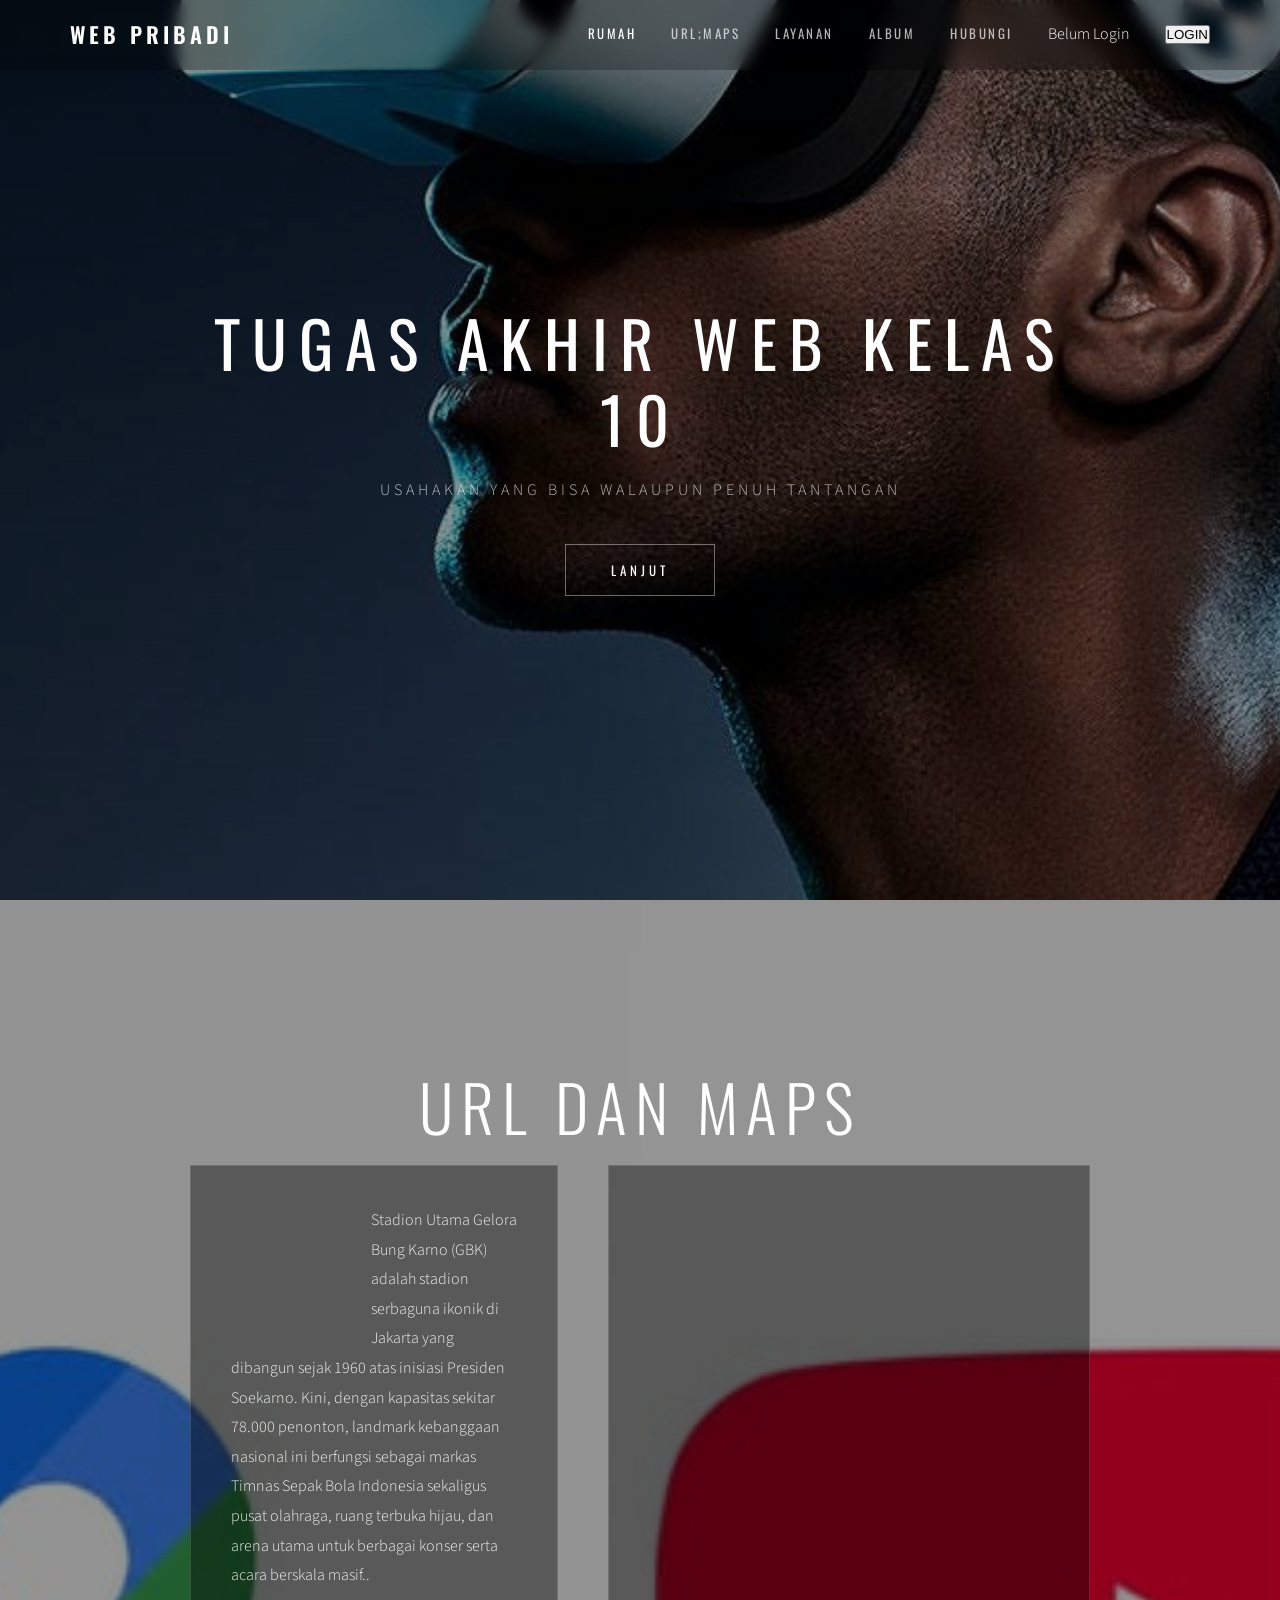
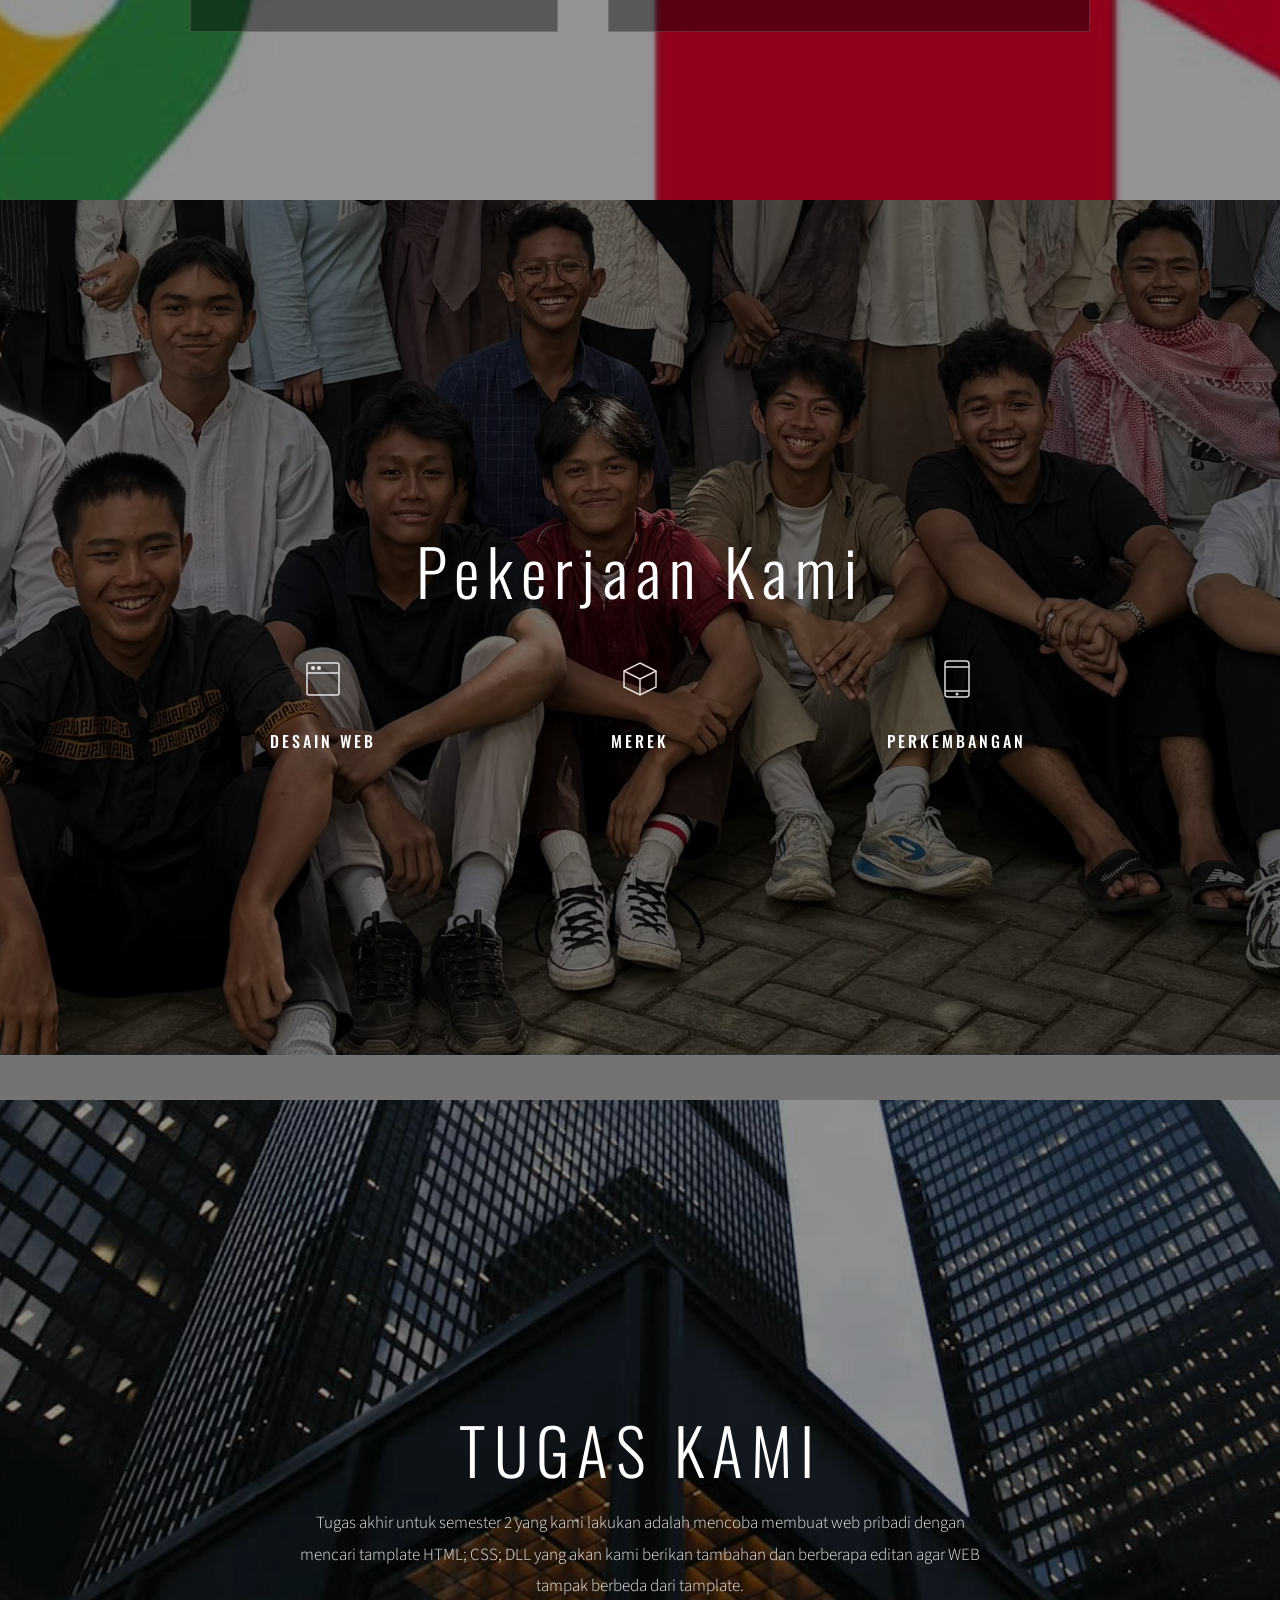
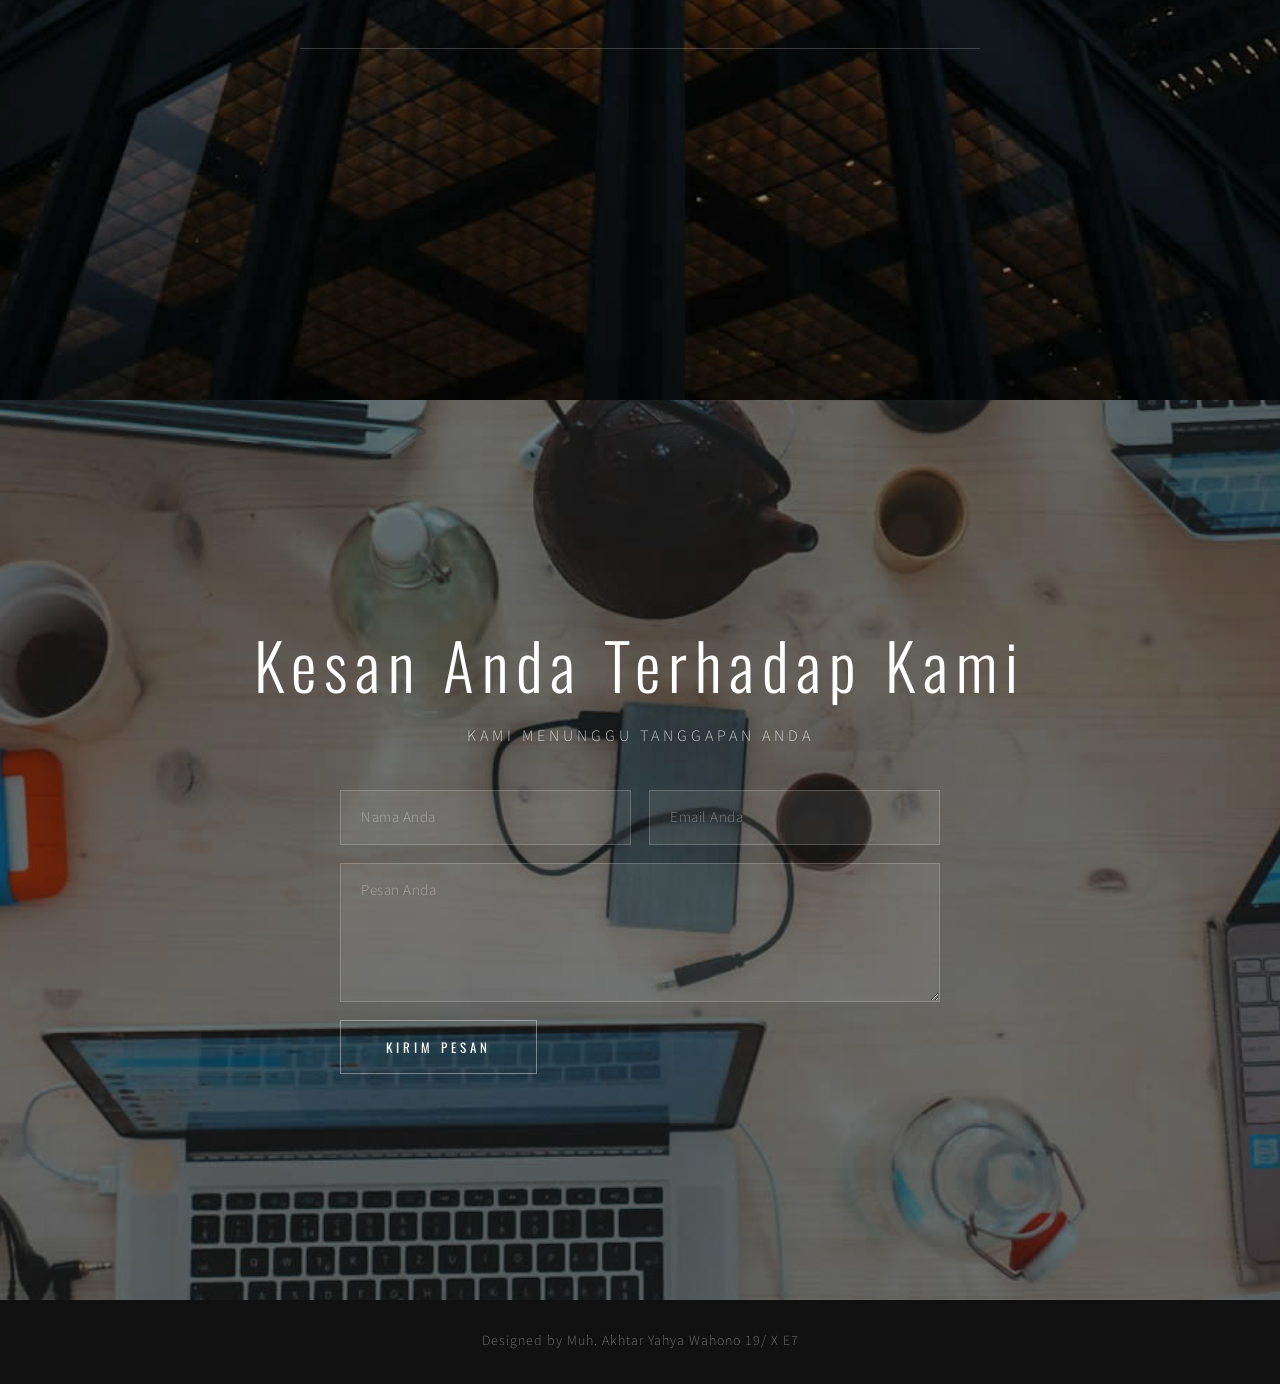
<file: index.html>
<!DOCTYPE html>
<html lang="en">
<head>
    <meta charset="UTF-8">
    <meta name="viewport" content="width=device-width, initial-scale=1.0">
    <title>WEB TUGAS AKHIR MUH.AKHTAR</title>

    <link rel="preconnect" href="https://fonts.googleapis.com">
    <link rel="preconnect" href="https://fonts.gstatic.com" crossorigin>
    <link href="https://fonts.googleapis.com/css2?family=Oswald:wght@300;400;500;600;700&family=Source+Sans+3:ital,wght@0,300;0,400;0,600;1,300;1,400&display=swap" rel="stylesheet">

    <link rel="stylesheet" href="templatemo-parallax-starter.css">
    <!--

TemplateMo 612 Parallax Starter

https://templatemo.com/tm-612-parallax-starter

-->
</head>
<body>

    <!-- Navigation -->
    <nav id="templatemo-nav">
        <div class="nav-container">
            <a href="#home" class="nav-logo">WEB PRIBADI</a>
            <button class="nav-toggle" id="navToggle" aria-label="Toggle navigation">
                <span></span>
                <span></span>
                <span></span>
            </button>
            <ul class="nav-links" id="navLinks">
                <li><a href="#home" class="active">RUMAH</a></li>
                <li><a href="#about">URL;MAPS</a></li>
                <li><a href="#services">LAYANAN</a></li>
                <li><a href="#gallery">ALBUM</a></li>
                <li><a href="#contact">HUBUNGI</a></li>
                <li><p id="userInfo">Belum Login</p> </li>
    <div id="authArea">
        <li><button onclick="goLogin()" class="nav-cta">LOGIN</button> </li>
    </div>
            </ul>
        </div>
    </nav>
    <!-- Section 1: Home / Hero -->
    <section id="home" class="parallax-section">
        <div class="parallax-bg" data-speed="0.5" style="background-image: url('images/about-06.jpg')"></div>
        <div class="parallax-overlay"></div>
        <div class="section-content">
            <h1 class="section-title hero-title">TUGAS AKHIR WEB KELAS 10</h1>
            <p class="section-subtitle caps">USAHAKAN YANG BISA WALAUPUN PENUH TANTANGAN</p>
            <a href="#about" class="btn-scroll">LANJUT</a>
        </div>
    </section>

    <!-- Section 2: About -->
    <section id="about" class="parallax-section">
        <div class="parallax-bg" data-speed="0.45" style="background-image: url('images/about-07.jpg')"></div>
        <div class="parallax-overlay"></div>
        <div class="section-content">
            <h2 class="section-title">URL DAN MAPS</h2>
            <div class="about-cols">
                <div class="about-col">
                    <div class="about-thumb thumb-top-left">
                      <iframe src="https://www.google.com/maps/embed?pb=!1m18!1m12!1m3!1d63461.46730135472!2d106.76792621612547!3d-6.218590854701228!2m3!1f0!2f0!3f0!3m2!1i1024!2i768!4f13.1!3m3!1m2!1s0x2e69f14d30079f01%3A0x2e74f2341fff266d!2sStadion%20Utama%20Gelora%20Bung%20Karno!5e0!3m2!1sid!2sid!4v1780076257060!5m2!1sid!2sid" width="600" height="450" style="border:0;" allowfullscreen="" loading="lazy" referrerpolicy="no-referrer-when-downgrade"></iframe>
                    </div>
                      <p>Stadion Utama Gelora Bung Karno (GBK) adalah stadion serbaguna ikonik di Jakarta yang dibangun sejak 1960 atas inisiasi Presiden Soekarno. Kini, dengan kapasitas sekitar 78.000 penonton, landmark kebanggaan nasional ini berfungsi sebagai markas Timnas Sepak Bola Indonesia sekaligus pusat olahraga, ruang terbuka hijau, dan arena utama untuk berbagai konser serta acara berskala masif..</p>
                    </div>
                <div class="about-col">
                    <div class="about-thumb-wide">
                    <div style="width: 100%; aspect-ratio: 16 / 9; border-radius: 8px; overflow: hidden;">
                         <iframe width="1280" height="800" src="https://www.youtube.com/embed/gFQN_utQSfA" title="KISAH NYATA ! MISI BERBAHAYA PASUKAN KHUSUS BARET HIJAU ODA 595 DI AFGHANISTAN | Alur Cerita Film" frameborder="0" allow="accelerometer; autoplay; clipboard-write; encrypted-media; gyroscope; picture-in-picture; web-share" referrerpolicy="strict-origin-when-cross-origin" allowfullscreen></iframe>
                    </div>
                    <p>Our approach combines research-driven insights with bold creative execution. We believe great design is not just about how things look, but how they work and how they make people feel.</p>
                    <p>From concept to launch, we collaborate closely with our clients to ensure every detail aligns with their goals. The result is work that is both beautiful and effective. You can also use our <a href="https://templatemo.com/ai-website-prompt-generator" rel="nofollow" target="_blank">free AI Website Prompt Generator</a> to create custom prompts for building your own website with AI.</p>
        </div>
    </section>

    <!-- Section 3: Services -->
    <section id="services" class="parallax-section">
        <div class="parallax-bg" data-speed="0.55" style="background-image: url('images/about-04.jpeg')"></div>
        <div class="parallax-overlay overlay-dark"></div>
        <div class="section-content">
            <h2 class="section-title">Pekerjaan Kami</h2>
            <div class="services-grid">
                <div class="service-item">
                    <div class="service-icon">
                        <svg width="40" height="40" viewBox="0 0 40 40" fill="none">
                            <rect x="4" y="4" width="32" height="32" rx="2" stroke="white" stroke-width="1.5"/>
                            <line x1="4" y1="14" x2="36" y2="14" stroke="white" stroke-width="1.5"/>
                            <circle cx="10" cy="9" r="2" fill="white"/>
                            <circle cx="16" cy="9" r="2" fill="white"/>
                        </svg>
                    </div>
                    <h3>DESAIN WEB</h3>
                </div>
                <div class="service-item">
                    <div class="service-icon">
                        <svg width="40" height="40" viewBox="0 0 40 40" fill="none">
                            <path d="M20 4L36 12V28L20 36L4 28V12L20 4Z" stroke="white" stroke-width="1.5"/>
                            <path d="M20 36V20" stroke="white" stroke-width="1.5"/>
                            <path d="M36 12L20 20" stroke="white" stroke-width="1.5"/>
                            <path d="M4 12L20 20" stroke="white" stroke-width="1.5"/>
                        </svg>
                    </div>
                    <h3>MEREK</h3>
                </div>
                <div class="service-item">
                    <div class="service-icon">
                        <svg width="40" height="40" viewBox="0 0 40 40" fill="none">
                            <rect x="8" y="2" width="24" height="36" rx="3" stroke="white" stroke-width="1.5"/>
                            <line x1="8" y1="8" x2="32" y2="8" stroke="white" stroke-width="1.5"/>
                            <line x1="8" y1="32" x2="32" y2="32" stroke="white" stroke-width="1.5"/>
                            <circle cx="20" cy="35" r="1.5" fill="white"/>
                        </svg>
                    </div>
                    <h3>PERKEMBANGAN</h3>
                </div>
            </div>
        </div>
    </section>

    <!-- Section 4: Gallery -->
    <section id="gallery" class="parallax-section">
        <div class="parallax-bg" data-speed="0.5" style="background-image: url('images/parallax-bg-04.jpg')"></div>
        <div class="parallax-overlay"></div>
        <div class="section-content">
            <h2 class="section-title">TUGAS KAMI</h2>
            <div class="content-block">
                <p>Tugas akhir untuk semester 2 yang kami lakukan adalah mencoba membuat web pribadi dengan mencari tamplate HTML; CSS; DLL yang akan kami berikan tambahan dan berberapa editan agar WEB tampak berbeda dari tamplate.</p>
                <div class="stats-row">
                    <div class="stat-item">
        </div>
    </section>

    <!-- Section 5: Contact -->
    <section id="contact" class="parallax-section">
        <div class="parallax-bg" data-speed="0.5" style="background-image: url('images/parallax-bg-05.jpg')"></div>
        <div class="parallax-overlay overlay-medium"></div>
        <div class="section-content">
            <h2 class="section-title">Kesan Anda Terhadap Kami</h2>
            <p class="section-subtitle caps">Kami Menunggu Tanggapan Anda</p>
            <div class="contact-form-wrap">
                <form id="contactForm" class="contact-form">
                    <div class="form-row">
                        <input type="text" placeholder="Nama Anda" required>
                        <input type="email" placeholder="Email Anda" required>
                    </div>
                    <textarea placeholder="Pesan Anda" rows="5" required></textarea>
                    <button type="submit" class="btn-submit">Kirim Pesan</button>
                </form>
            </div>
        </div>
    </section>

    <!-- Footer -->
    <footer id="templatemo-footer">
        <p> Designed by Muh. Akhtar Yahya Wahono 19/ X E7</p>
    </footer>
    <script src="templatemo-parallax-script.js"></script>
    <script src="Login/js/welcome.js"></script>
</body>
</html>
</file>
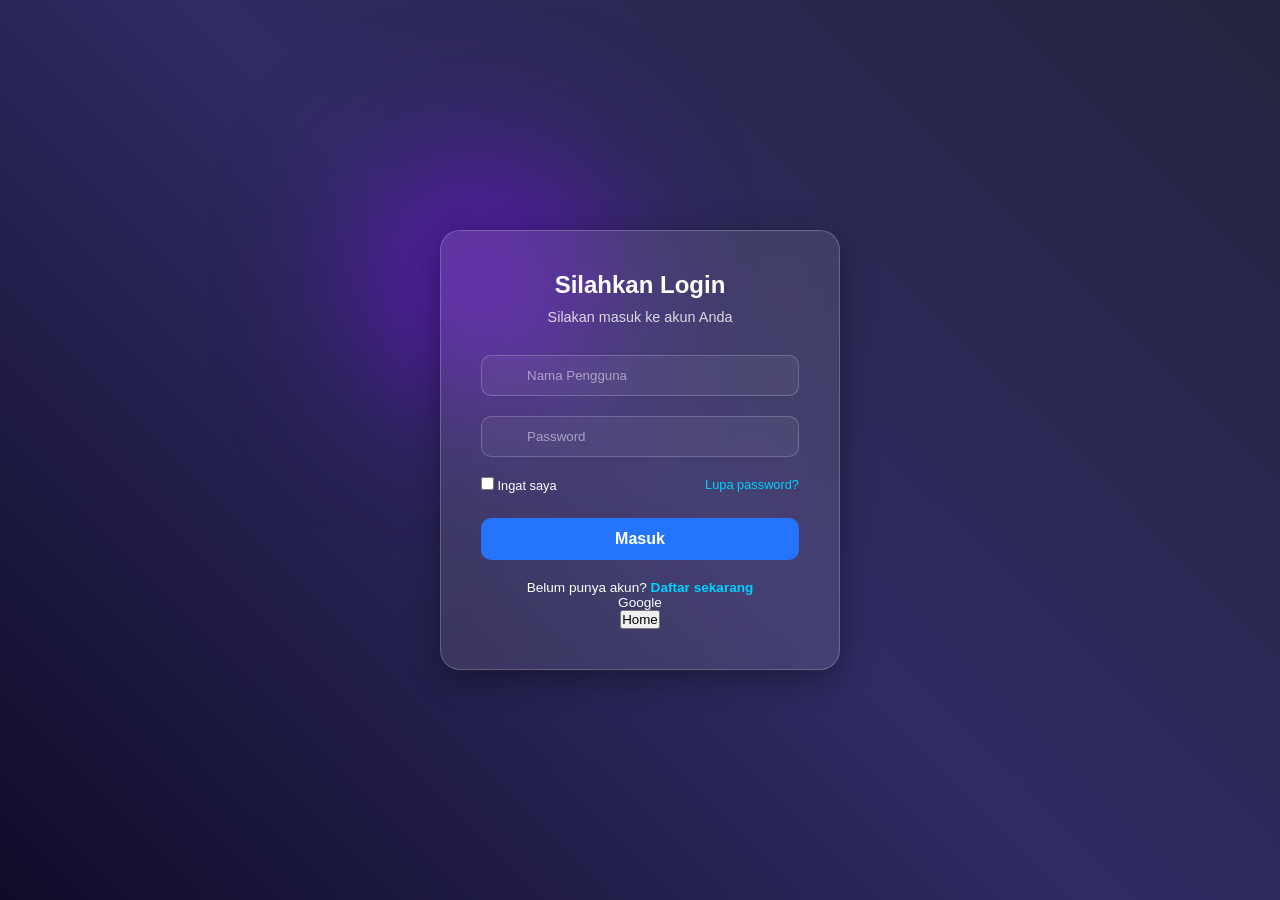
<file: Login/index.html>
<!DOCTYPE html>
<html lang="id">
<head>
    <meta charset="UTF-8">
    <meta name="viewport" content="width=device-width, initial-scale=1.0">
    <title>Login Modern - Glassmorphism</title>
    <link rel="stylesheet" href="style.css">
    <!-- Menggunakan ikon dari Font Awesome -->
    <link rel="stylesheet" href="https://cloudflare.com">
</head>
<body>
    <div class="background-animation"></div>
    <div class="login-container">
        <form class="login-form" id="loginForm">
    <h2>Silahkan Login</h2>
    <p>Silakan masuk ke akun Anda</p>
    <div class="input-group">
        <i class="fas fa-user"></i>
        <input type="text" id="username" placeholder="Nama Pengguna" required>
    </div>
    <div class="input-group">
        <i class="fas fa-lock"></i>
        <input type="password" id="password" placeholder="Password" required>
    </div>
    <div class="options">
        <label><input type="checkbox"> Ingat saya</label>
        <a href="#">Lupa password?</a>
    </div>
    <button type="submit" class="login-btn">Masuk</button>
    <div class="register-link">
        Belum punya akun? <a href="register.html">Daftar sekarang</a>
        <div class="kanan"><i class="fab fa-google"></i> Google</div>
    </div>
    <button type="button" onclick="location.href='../index.html';">Home</button>
    <div id="alertBox" class="alert" style="display:none;"></div>
</form>
<script src="js/login.js"></script>   
</body>
</html>
</file>
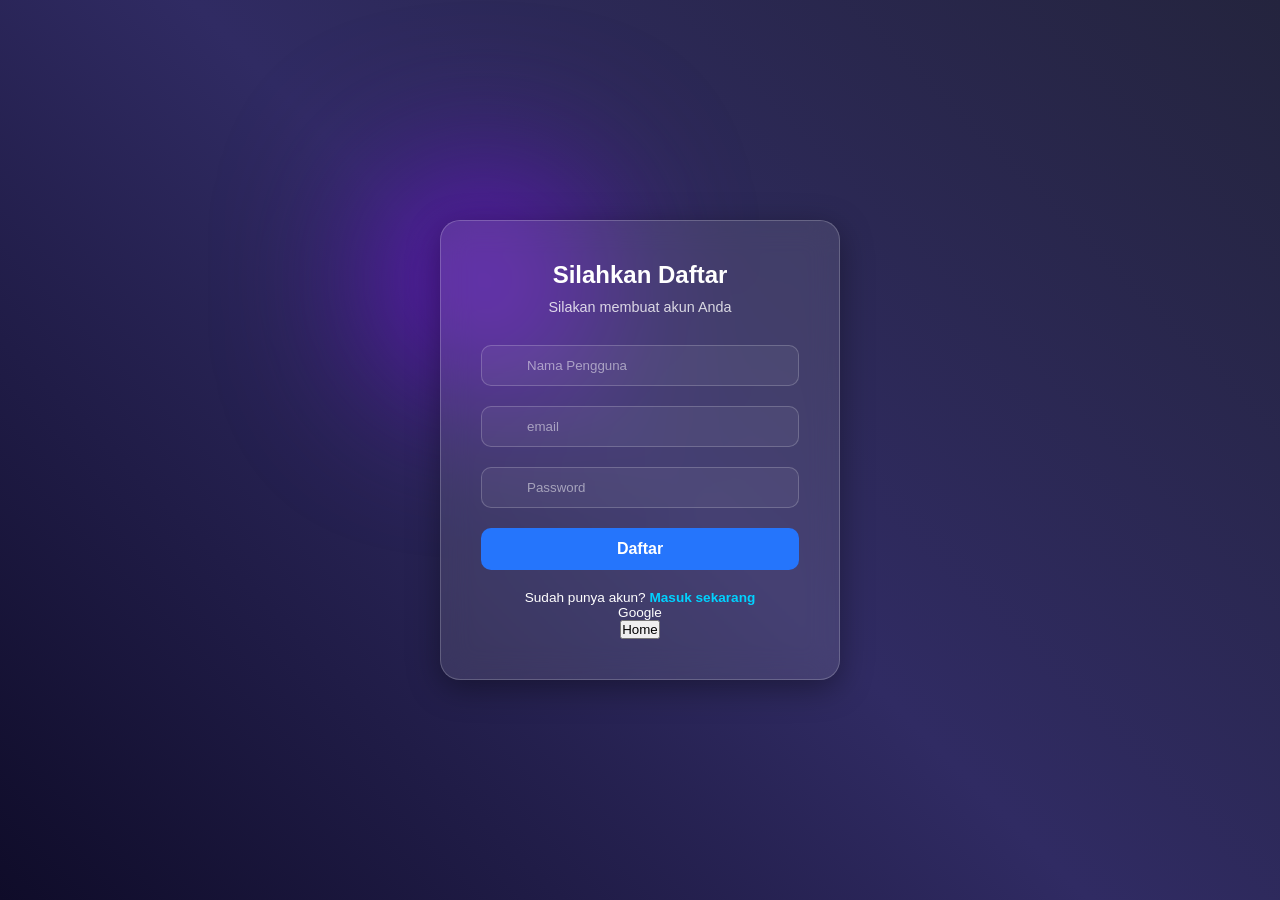
<file: Login/register.html>
<!DOCTYPE html>
<html lang="id">
<head>
    <meta charset="UTF-8">
    <meta name="viewport" content="width=device-width, initial-scale=1.0">
    <title>Login Modern - Glassmorphism</title>
    <link rel="stylesheet" href="style.css">
    <!-- Menggunakan ikon dari Font Awesome -->
    <link rel="stylesheet" href="https://cloudflare.com">
</head>
<body>
    <div class="background-animation"></div>
    <div class="login-container">
        <form class="login-form" id="registerForm">
            <h2>Silahkan Daftar</h2>
            <p>Silakan membuat akun Anda</p>
            
            <div class="input-group">
                <i class="fas fa-user"></i>
                <input type="text" id="username" placeholder="Nama Pengguna" required>
            </div>

            <div class="input-group">
                <i class="fas fa-lock"></i>
                <input type="email" id="email" placeholder="email" required>
            </div>

            <div class="input-group">
                <i class="fas fa-lock"></i>
                <input type="password" id="password" placeholder="Password" required>
            </div>
                        
            <button type="submit" class="login-btn">Daftar</button>
            
            <div class="register-link">
                Sudah punya akun? <a href="index.html">Masuk sekarang</a>
            <div class="kanan"><i class="fab fa-gogle"></i> Google</div>
            </div>
            <button onclick="location.href='../index.html';">Home</button>
            <div id="alertBox" class="alert" style="display:none;"></div>
        </form>
<script src="js/register.js"></script>   
</body>
</html>
</file>
<file: templatemo-parallax-starter.css>
/* ==========================================================================
   Parallax Starter - Free HTML CSS Template
   
TemplateMo 612 Parallax Starter

https://templatemo.com/tm-612-parallax-starter

   ========================================================================== */

/* --- CSS Variables --- */
:root {
    --font-heading: 'Oswald', sans-serif;
    --font-body: 'Source Sans 3', sans-serif;
    --white: #ffffff;
    --white-90: rgba(255, 255, 255, 0.9);
    --white-70: rgba(255, 255, 255, 0.7);
    --white-40: rgba(255, 255, 255, 0.4);
    --white-20: rgba(255, 255, 255, 0.2);
    --nav-bg: rgba(0, 0, 0, 0.25);
    --nav-bg-scrolled: rgba(0, 0, 0, 0.85);
    --transition-smooth: 0.3s ease;
}

/* --- Reset & Base --- */
*,
*::before,
*::after {
    margin: 0;
    padding: 0;
    box-sizing: border-box;
}

html {
    scroll-behavior: smooth;
}

body {
    font-family: var(--font-body);
    font-weight: 300;
    color: var(--white);
    line-height: 1.7;
    overflow-x: hidden;
}

a {
    text-decoration: none;
    color: inherit;
}

img {
    max-width: 100%;
    display: block;
}

/* --- Navigation --- */
#templatemo-nav {
    position: fixed;
    top: 0;
    left: 0;
    width: 100%;
    z-index: 1000;
    background: var(--nav-bg);
    backdrop-filter: blur(8px);
    -webkit-backdrop-filter: blur(8px);
    transition: background var(--transition-smooth);
}

#templatemo-nav.scrolled {
    background: var(--nav-bg-scrolled);
}

.nav-container {
    max-width: 1200px;
    margin: 0 auto;
    padding: 0 30px;
    display: flex;
    align-items: center;
    justify-content: space-between;
    height: 70px;
}

.nav-logo {
    font-family: var(--font-heading);
    font-size: 22px;
    font-weight: 600;
    letter-spacing: 4px;
    color: var(--white);
}

.nav-links {
    list-style: none;
    display: flex;
    gap: 35px;
}

.nav-links a {
    font-family: var(--font-heading);
    font-size: 13px;
    font-weight: 400;
    letter-spacing: 2.5px;
    color: var(--white-70);
    transition: color var(--transition-smooth), opacity var(--transition-smooth);
}

.nav-links a:hover,
.nav-links a.active {
    color: var(--white);
}

/* Mobile Toggle */
.nav-toggle {
    display: none;
    background: none;
    border: none;
    cursor: pointer;
    padding: 8px;
    flex-direction: column;
    gap: 5px;
}

.nav-toggle span {
    display: block;
    width: 24px;
    height: 2px;
    background: var(--white);
    transition: all var(--transition-smooth);
}

/* --- Parallax Sections --- */
.parallax-section {
    position: relative;
    min-height: 100vh;
    display: flex;
    align-items: center;
    justify-content: center;
    overflow: hidden;
}

/* Parallax Background Image Layer
   Height is 200% and starts at top: -50% to give
   maximum room for large vertical translations */
.parallax-bg {
    position: absolute;
    top: -50%;
    left: 0;
    width: 100%;
    height: 200%;
    background-position: center center;
    background-repeat: no-repeat;
    background-size: cover;
    will-change: transform;
    transition: transform 0.5s cubic-bezier(0.22, 1, 0.36, 1);
    z-index: 0;
}

/* Dark Overlay */
.parallax-overlay {
    position: absolute;
    inset: 0;
    background: rgba(0, 0, 0, 0.42);
    z-index: 1;
}

.parallax-overlay.overlay-dark {
    background: rgba(0, 0, 0, 0.55);
}

.parallax-overlay.overlay-medium {
    background: rgba(0, 0, 0, 0.50);
}

/* Content Layer */
.section-content {
    position: relative;
    z-index: 2;
    max-width: 960px;
    width: 100%;
    padding: 100px 30px;
    text-align: center;
}

/* --- Typography --- */
.section-title {
    font-family: var(--font-heading);
    font-weight: 300;
    font-size: clamp(36px, 6vw, 64px);
    letter-spacing: 8px;
    color: var(--white);
    margin-bottom: 20px;
    line-height: 1.2;
}

.hero-title {
    font-weight: 400;
    letter-spacing: 12px;
}

.section-subtitle {
    font-family: var(--font-body);
    font-size: clamp(13px, 1.6vw, 16px);
    letter-spacing: 4px;
    color: var(--white-70);
    margin-bottom: 40px;
}

.caps {
    text-transform: uppercase;
}

.content-block {
    max-width: 680px;
    margin: 0 auto;
}

.content-block p {
    font-size: 17px;
    color: var(--white-90);
    margin-bottom: 20px;
    line-height: 1.85;
}

/* --- Hero Button --- */
.btn-scroll {
    display: inline-block;
    font-family: var(--font-heading);
    font-size: 13px;
    font-weight: 400;
    letter-spacing: 4px;
    color: var(--white);
    border: 1px solid var(--white-40);
    padding: 14px 45px;
    transition: all var(--transition-smooth);
}

.btn-scroll:hover {
    background: var(--white);
    color: #111;
    border-color: var(--white);
}

/* --- About Columns --- */
.unsplash-credit {
    font-size: 14px;
    color: var(--white-40);
    margin-top: 25px;
    letter-spacing: 1px;
}

.unsplash-credit a {
    color: var(--white-70);
    text-decoration: underline;
    text-underline-offset: 3px;
}

.about-cols {
    display: grid;
    grid-template-columns: 1fr 1fr;
    gap: 50px;
    max-width: 900px;
    margin: 0 auto;
    text-align: left;
}

.about-col {
    background: rgba(0, 0, 0, 0.4);
    padding: 40px;
    border: 1px solid rgba(255, 255, 255, 0.15);
}

.about-thumb {
    overflow: hidden;
    width: 120px;
    height: 120px;
    border-radius: 8px;
}

.about-thumb img {
    width: 100%;
    height: 100%;
    object-fit: cover;
    display: block;
}

.thumb-top-left {
    float: left;
    margin: 0 20px 15px 0;
}

.about-thumb-wide {
    overflow: hidden;
    width: 100%;
    max-width: 400px;
    aspect-ratio: 2 / 1;
    border-radius: 8px;
    margin-bottom: 20px;
}

.about-thumb-wide img {
    width: 100%;
    height: 100%;
    object-fit: cover;
    display: block;
}

.about-col p {
    font-size: 16px;
    color: var(--white-90);
    margin-bottom: 20px;
    line-height: 1.85;
}

.about-col p:last-child {
    margin-bottom: 0;
}

.about-col a {
    color: var(--white);
    text-decoration: underline;
    text-underline-offset: 3px;
}

/* --- Services Grid --- */
.services-grid {
    display: grid;
    grid-template-columns: repeat(3, 1fr);
    gap: 50px;
    margin-top: 50px;
}

.service-item {
    text-align: center;
}

.service-icon {
    margin-bottom: 20px;
    opacity: 0.85;
}

.service-item h3 {
    font-family: var(--font-heading);
    font-size: 16px;
    font-weight: 500;
    letter-spacing: 3px;
    margin-bottom: 12px;
    color: var(--white);
}

.service-item p {
    font-size: 12px;
    letter-spacing: 2px;
    color: var(--white-70);
    line-height: 1.9;
}

/* --- Stats Row --- */
.stats-row {
    display: flex;
    justify-content: center;
    gap: 70px;
    margin-top: 45px;
    padding-top: 40px;
    border-top: 1px solid var(--white-20);
}

.stat-item {
    text-align: center;
}

.stat-number {
    display: block;
    font-family: var(--font-heading);
    font-size: 42px;
    font-weight: 300;
    letter-spacing: 2px;
    color: var(--white);
    margin-bottom: 8px;
}

.stat-label {
    font-size: 11px;
    letter-spacing: 3px;
    color: var(--white-70);
}

/* --- Contact Form --- */
.contact-form-wrap {
    max-width: 600px;
    margin: 0 auto;
}

.contact-form {
    display: flex;
    flex-direction: column;
    gap: 18px;
}

.form-row {
    display: flex;
    gap: 18px;
}

.contact-form input,
.contact-form textarea {
    width: 100%;
    font-family: var(--font-body);
    font-size: 15px;
    font-weight: 300;
    letter-spacing: 0.5px;
    color: var(--white);
    background: rgba(255, 255, 255, 0.08);
    border: 1px solid var(--white-20);
    padding: 16px 20px;
    outline: none;
    transition: border-color var(--transition-smooth);
}

.contact-form input::placeholder,
.contact-form textarea::placeholder {
    color: var(--white-40);
}

.contact-form input:focus,
.contact-form textarea:focus {
    border-color: var(--white-70);
}

.contact-form textarea {
    resize: vertical;
    min-height: 120px;
}

.btn-submit {
    font-family: var(--font-heading);
    font-size: 13px;
    font-weight: 400;
    letter-spacing: 4px;
    color: var(--white);
    background: transparent;
    border: 1px solid var(--white-40);
    padding: 16px 45px;
    cursor: pointer;
    transition: all var(--transition-smooth);
    align-self: flex-start;
    text-transform: uppercase;
}

.btn-submit:hover {
    background: var(--white);
    color: #111;
    border-color: var(--white);
}

/* --- Footer --- */
#templatemo-footer {
    background: #111;
    text-align: center;
    padding: 30px 20px;
    font-size: 14px;
    color: var(--white-40);
    letter-spacing: 1px;
}

#templatemo-footer a {
    color: var(--white-70);
    transition: color var(--transition-smooth);
}

#templatemo-footer a:hover {
    color: var(--white);
}

/* --- Scroll Reveal Animation --- */
.reveal {
    opacity: 0;
    transform: translateY(30px);
    transition: opacity 0.8s ease, transform 0.8s ease;
}

.reveal.visible {
    opacity: 1;
    transform: translateY(0);
}

/* ===================================
   Responsive
   =================================== */

@media (max-width: 991px) {
    .services-grid {
        grid-template-columns: repeat(2, 1fr);
        gap: 40px;
    }

    .stats-row {
        gap: 40px;
    }
}

@media (max-width: 768px) {
    /* Mobile Navigation */
    .nav-toggle {
        display: flex;
    }

    .nav-links {
        position: fixed;
        top: 0;
        left: 0;
        width: 100%;
        height: 100vh;
        background: rgba(0, 0, 0, 0.95);
        flex-direction: column;
        align-items: center;
        justify-content: flex-start;
        gap: 30px;
        padding: 100px 30px 60px;
        overflow-y: auto;
        opacity: 0;
        visibility: hidden;
        transition: all 0.4s ease;
    }

    .nav-links.open {
        opacity: 1;
        visibility: visible;
    }

    .nav-links a {
        font-size: 16px;
        letter-spacing: 4px;
    }

    .nav-toggle.active span:nth-child(1) {
        transform: rotate(45deg) translate(5px, 5px);
    }

    .nav-toggle.active span:nth-child(2) {
        opacity: 0;
    }

    .nav-toggle.active span:nth-child(3) {
        transform: rotate(-45deg) translate(5px, -5px);
    }

    /* Disable parallax on mobile — static bg */
    .parallax-bg {
        top: 0;
        height: 100%;
    }

    .section-title {
        letter-spacing: 4px;
    }

    .hero-title {
        letter-spacing: 6px;
    }

    .section-subtitle {
        letter-spacing: 2px;
    }

    .services-grid {
        grid-template-columns: 1fr;
        gap: 35px;
    }

    .about-cols {
        grid-template-columns: 1fr;
        gap: 30px;
        text-align: center;
    }

    .stats-row {
        flex-direction: column;
        gap: 30px;
    }

    .form-row {
        flex-direction: column;
    }

    .btn-submit {
        align-self: stretch;
    }
}

@media (max-width: 480px) {
    .nav-container {
        padding: 0 20px;
    }

    .section-content {
        padding: 80px 20px;
    }

    .section-title {
        letter-spacing: 3px;
    }

    .content-block p {
        font-size: 15px;
    }

    .stat-number {
        font-size: 34px;
    }
}
</file>
<file: Login/style.css>
* {
  margin: 0;
  padding: 0;
  box-sizing: border-box;
  font-family: "Segoe UI", Tahoma, Geneva, Verdana, sans-serif;
}

body {
  height: 100vh;
  display: flex;
  justify-content: center;
  align-items: center;
  background: linear-gradient(45deg, #0f0c29, #302b63, #24243e);
  overflow: hidden;
}

/* Efek animasi di latar belakang */
.background-animation {
  position: absolute;
  width: 200px;
  height: 200px;
  background: #6a11cb;
  filter: blur(80px);
  border-radius: 50%;
  top: 20%;
  left: 30%;
  z-index: -1;
  animation: move 10s infinite alternate;
}

@keyframes move {
  from {
    transform: translate(0, 0);
  }
  to {
    transform: translate(100px, 100px);
  }
}

.login-container {
  background: rgba(255, 255, 255, 0.1); /* Transparansi */
  padding: 40px;
  border-radius: 20px;
  backdrop-filter: blur(15px); /* Efek blur kaca */
  border: 1px solid rgba(255, 255, 255, 0.2);
  box-shadow: 0 8px 32px rgba(0, 0, 0, 0.37);
  width: 100%;
  max-width: 400px;
  text-align: center;
  color: white;
}

h2 {
  margin-bottom: 10px;
  font-weight: 600;
}
p {
  margin-bottom: 30px;
  font-size: 0.9rem;
  opacity: 0.8;
}

.input-group {
  position: relative;
  margin-bottom: 20px;
}

.input-group i {
  position: absolute;
  left: 15px;
  top: 50%;
  transform: translateY(-50%);
  color: rgba(255, 255, 255, 0.7);
}

.input-group input {
  width: 100%;
  padding: 12px 15px 12px 45px;
  background: rgba(255, 255, 255, 0.05);
  border: 1px solid rgba(255, 255, 255, 0.2);
  border-radius: 10px;
  color: white;
  outline: none;
  transition: 0.3s;
}

.input-group input::placeholder {
  color: rgba(255, 255, 255, 0.5);
}
.input-group input:focus {
  background: rgba(255, 255, 255, 0.15);
  border-color: #00d2ff;
}

.options {
  display: flex;
  justify-content: space-between;
  font-size: 0.8rem;
  margin-bottom: 25px;
}

.options a {
  color: #00d2ff;
  text-decoration: none;
}
.options a:hover {
  text-decoration: underline;
}

.login-btn {
  width: 100%;
  padding: 12px;
  background: #2575fc;
  border: none;
  border-radius: 10px;
  color: white;
  font-size: 1rem;
  font-weight: bold;
  cursor: pointer;
  transition: 0.3s ease;
}

.login-btn:hover {
  background: #6a11cb;
  transform: translateY(-2px);
  box-shadow: 0 5px 15px rgba(106, 17, 203, 0.4);
}

.register-link {
  margin-top: 20px;
  font-size: 0.85rem;
}
.register-link a {
  color: #00d2ff;
  text-decoration: none;
  font-weight: bold;
}
</file>
